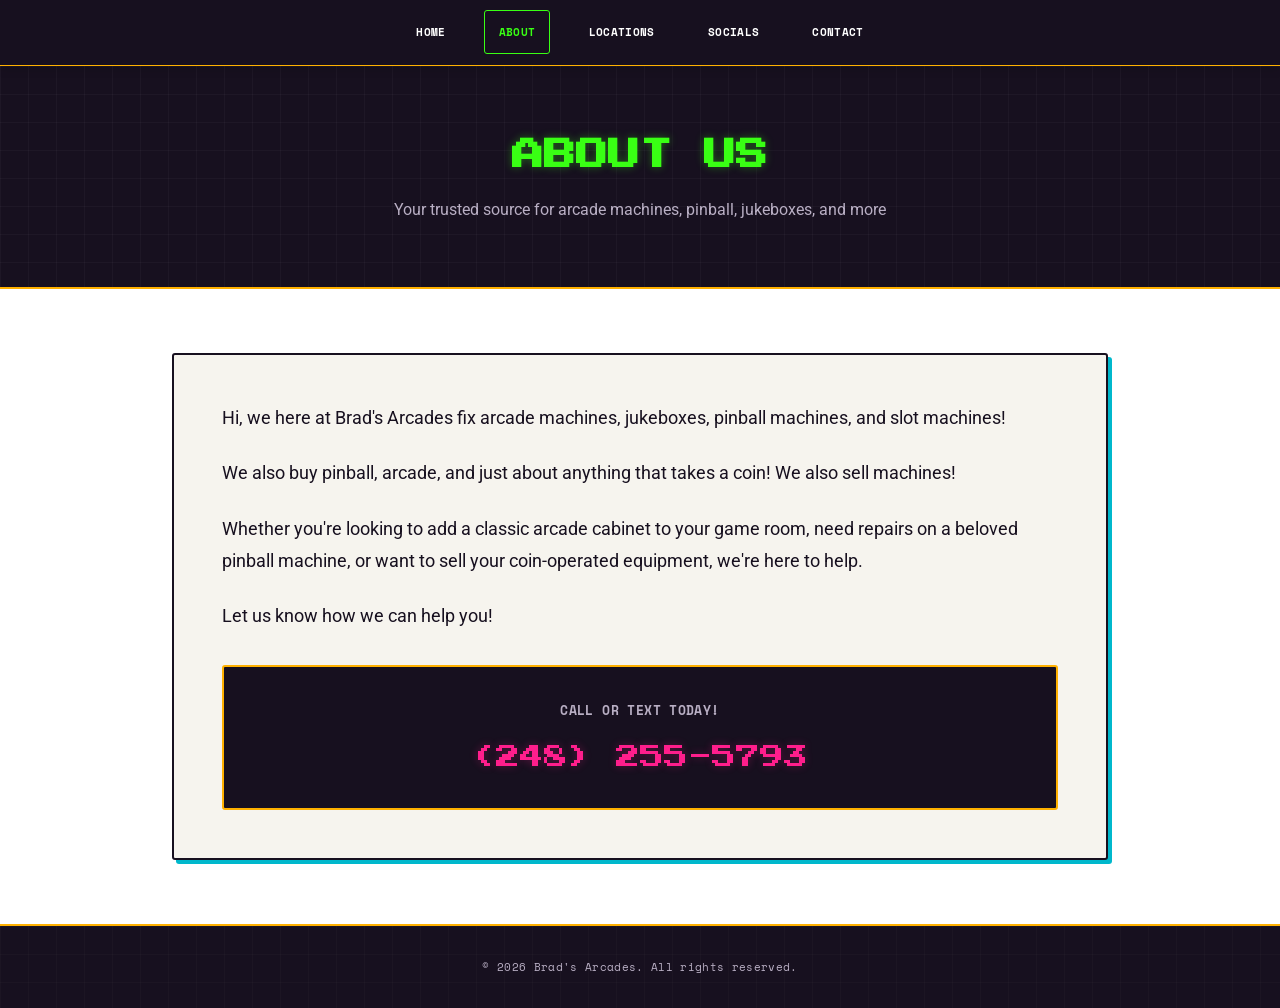
<file: about.html>
<!DOCTYPE html>
<html lang="en">
<head>
  <meta charset="UTF-8">
  <meta name="viewport" content="width=device-width, initial-scale=1.0">
  <meta name="description" content="About Brad's Arcades - Learn about our arcade machine repair, sales, and services in Michigan.">
  <title>About | Brad's Arcades</title>
  <meta property="og:type" content="website">
  <meta property="og:title" content="About | Brad's Arcades">
  <meta property="og:description" content="About Brad's Arcades - Learn about our arcade machine repair, sales, and services in Michigan.">
  <meta property="og:image" content="images/BradsArcadesLogo.png">
  <meta name="twitter:card" content="summary_large_image">
  <meta name="twitter:title" content="About | Brad's Arcades">
  <meta name="twitter:description" content="About Brad's Arcades - Learn about our arcade machine repair, sales, and services in Michigan.">
  <meta name="twitter:image" content="images/BradsArcadesLogo.png">
  <link rel="preconnect" href="https://fonts.googleapis.com">
  <link rel="preconnect" href="https://fonts.gstatic.com" crossorigin>
  <link rel="stylesheet" href="https://fonts.googleapis.com/css2?family=Press+Start+2P&family=Space+Mono:wght@400;700&family=Roboto:wght@400;700&display=swap">
  <link rel="stylesheet" href="css/styles.css">
  <link rel="icon" type="image/png" href="images/favicon.png">
  <link rel="apple-touch-icon" href="images/apple-touch-icon.png">
</head>
<body>
  <!-- Navigation -->
  <nav class="navbar">
    <div class="nav-container">
      <button type="button" class="nav-toggle" aria-label="Toggle navigation menu" aria-expanded="false" aria-controls="nav-links">
        <span></span>
        <span></span>
        <span></span>
      </button>
      <ul class="nav-links" id="nav-links">
        <li><a href="index.html">Home</a></li>
        <li><a href="about.html">About</a></li>
        <li><a href="locations.html">Locations</a></li>
        <li><a href="socials.html">Socials</a></li>
        <li><a href="contact.html">Contact</a></li>
      </ul>
    </div>
  </nav>

  <!-- Page Header -->
  <header class="page-header">
    <h1 class="neon-text">About Us</h1>
    <p>Your trusted source for arcade machines, pinball, jukeboxes, and more</p>
  </header>

  <!-- Content -->
  <section class="content-section">
    <div class="about-content">
      <p>
        Hi, we here at Brad's Arcades fix arcade machines, jukeboxes, pinball machines, and slot machines!
      </p>
      <p>
        We also buy pinball, arcade, and just about anything that takes a coin! We also sell machines!
      </p>
      <p>
        Whether you're looking to add a classic arcade cabinet to your game room, need repairs on a beloved pinball machine, or want to sell your coin-operated equipment, we're here to help.
      </p>
      <p>
        Let us know how we can help you!
      </p>

      <div class="phone-cta">
        <p>Call or Text Today!</p>
        <a href="tel:2482555793" class="phone-number">(248) 255-5793</a>
      </div>
    </div>
  </section>

  <!-- Footer -->
  <footer class="footer">
    <p>&copy; <span id="copyright-year">2026</span> Brad's Arcades. All rights reserved.</p>
  </footer>

  <script src="js/main.js"></script>
</body>
</html>
</file>
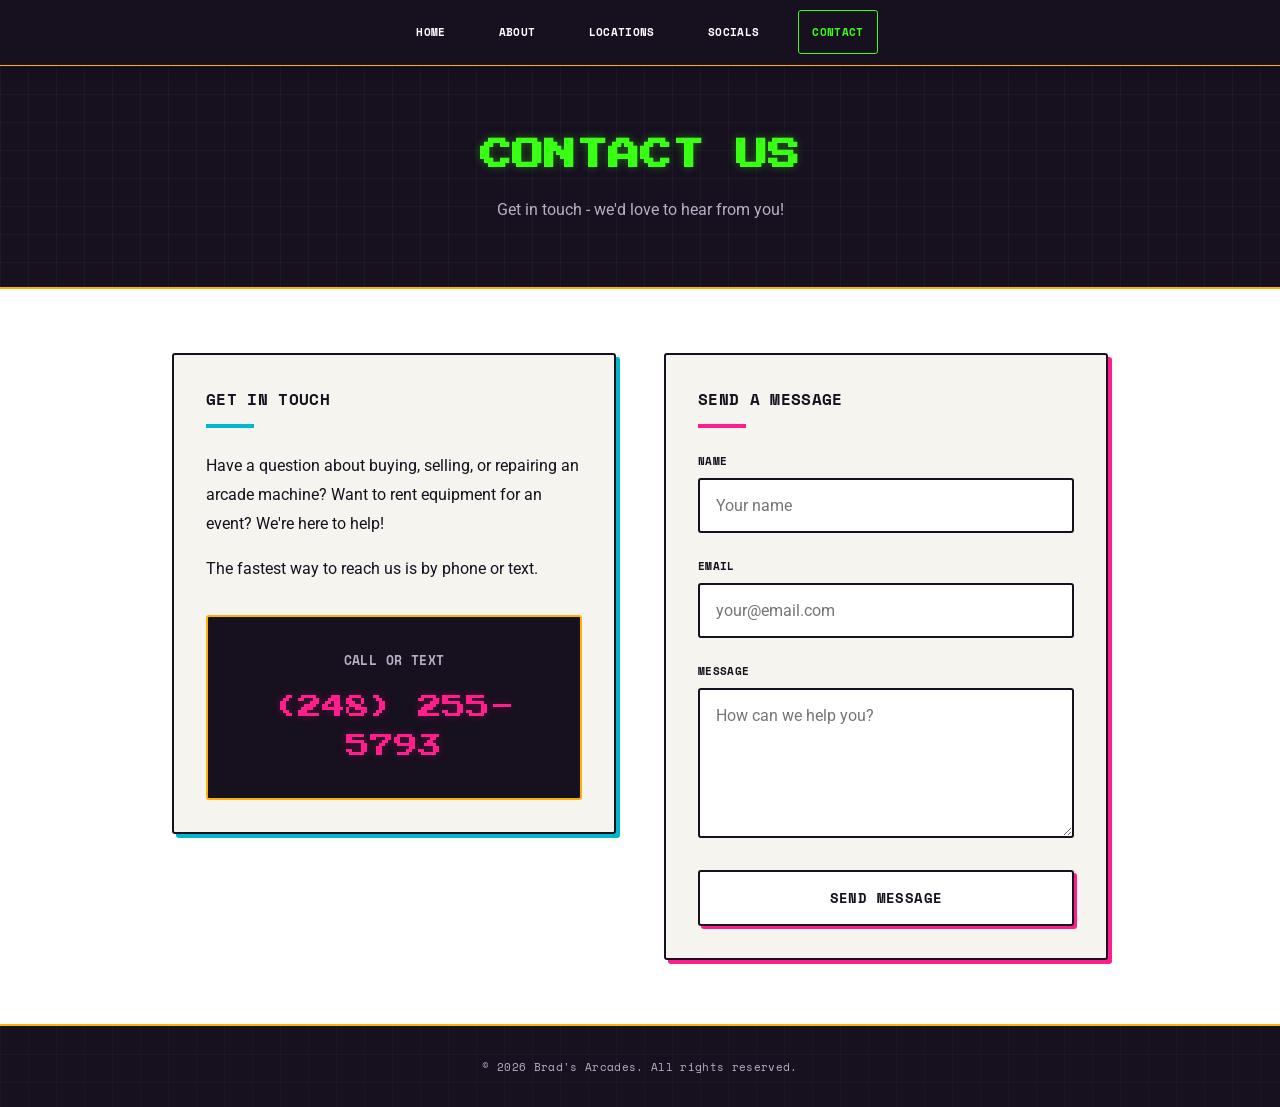
<file: contact.html>
<!DOCTYPE html>
<html lang="en">
<head>
  <meta charset="UTF-8">
  <meta name="viewport" content="width=device-width, initial-scale=1.0">
  <meta name="description" content="Contact Brad's Arcades for arcade machine repairs, sales, rentals, and more. Call or text (248) 255-5793.">
  <title>Contact | Brad's Arcades</title>
  <meta property="og:type" content="website">
  <meta property="og:title" content="Contact | Brad's Arcades">
  <meta property="og:description" content="Contact Brad's Arcades for arcade machine repairs, sales, rentals, and more. Call or text (248) 255-5793.">
  <meta property="og:image" content="images/BradsArcadesLogo.png">
  <meta name="twitter:card" content="summary_large_image">
  <meta name="twitter:title" content="Contact | Brad's Arcades">
  <meta name="twitter:description" content="Contact Brad's Arcades for arcade machine repairs, sales, rentals, and more. Call or text (248) 255-5793.">
  <meta name="twitter:image" content="images/BradsArcadesLogo.png">
  <link rel="preconnect" href="https://fonts.googleapis.com">
  <link rel="preconnect" href="https://fonts.gstatic.com" crossorigin>
  <link rel="stylesheet" href="https://fonts.googleapis.com/css2?family=Press+Start+2P&family=Space+Mono:wght@400;700&family=Roboto:wght@400;700&display=swap">
  <link rel="stylesheet" href="css/styles.css">
  <link rel="icon" type="image/png" href="images/favicon.png">
  <link rel="apple-touch-icon" href="images/apple-touch-icon.png">
</head>
<body>
  <!-- Navigation -->
  <nav class="navbar">
    <div class="nav-container">
      <button type="button" class="nav-toggle" aria-label="Toggle navigation menu" aria-expanded="false" aria-controls="nav-links">
        <span></span>
        <span></span>
        <span></span>
      </button>
      <ul class="nav-links" id="nav-links">
        <li><a href="index.html">Home</a></li>
        <li><a href="about.html">About</a></li>
        <li><a href="locations.html">Locations</a></li>
        <li><a href="socials.html">Socials</a></li>
        <li><a href="contact.html">Contact</a></li>
      </ul>
    </div>
  </nav>

  <!-- Page Header -->
  <header class="page-header">
    <h1 class="neon-text">Contact Us</h1>
    <p>Get in touch - we'd love to hear from you!</p>
  </header>

  <!-- Content -->
  <section class="content-section">
    <div class="contact-wrapper">
      <!-- Contact Info -->
      <div class="contact-info">
        <h2>Get In Touch</h2>
        <p>
          Have a question about buying, selling, or repairing an arcade machine? Want to rent equipment for an event? We're here to help!
        </p>
        <p>
          The fastest way to reach us is by phone or text.
        </p>
        <div class="phone-cta">
          <p>Call or Text</p>
          <a href="tel:2482555793" class="phone-number">(248) 255-5793</a>
        </div>
      </div>

      <!-- Contact Form -->
      <div class="contact-form">
        <h2>Send a Message</h2>
        <!-- Replace YOUR_FORM_ID with actual Formspree form ID -->
        <form action="https://formspree.io/f/YOUR_FORM_ID" method="POST">
          <div class="form-group">
            <label for="name">Name</label>
            <input type="text" id="name" name="name" required placeholder="Your name">
          </div>
          <div class="form-group">
            <label for="email">Email</label>
            <input type="email" id="email" name="email" required placeholder="your@email.com">
          </div>
          <div class="form-group">
            <label for="message">Message</label>
            <textarea id="message" name="message" required placeholder="How can we help you?"></textarea>
          </div>
          <button type="submit" class="submit-btn">Send Message</button>
        </form>
      </div>
    </div>
  </section>

  <!-- Footer -->
  <footer class="footer">
    <p>&copy; <span id="copyright-year">2026</span> Brad's Arcades. All rights reserved.</p>
  </footer>

  <script src="js/main.js"></script>
</body>
</html>
</file>
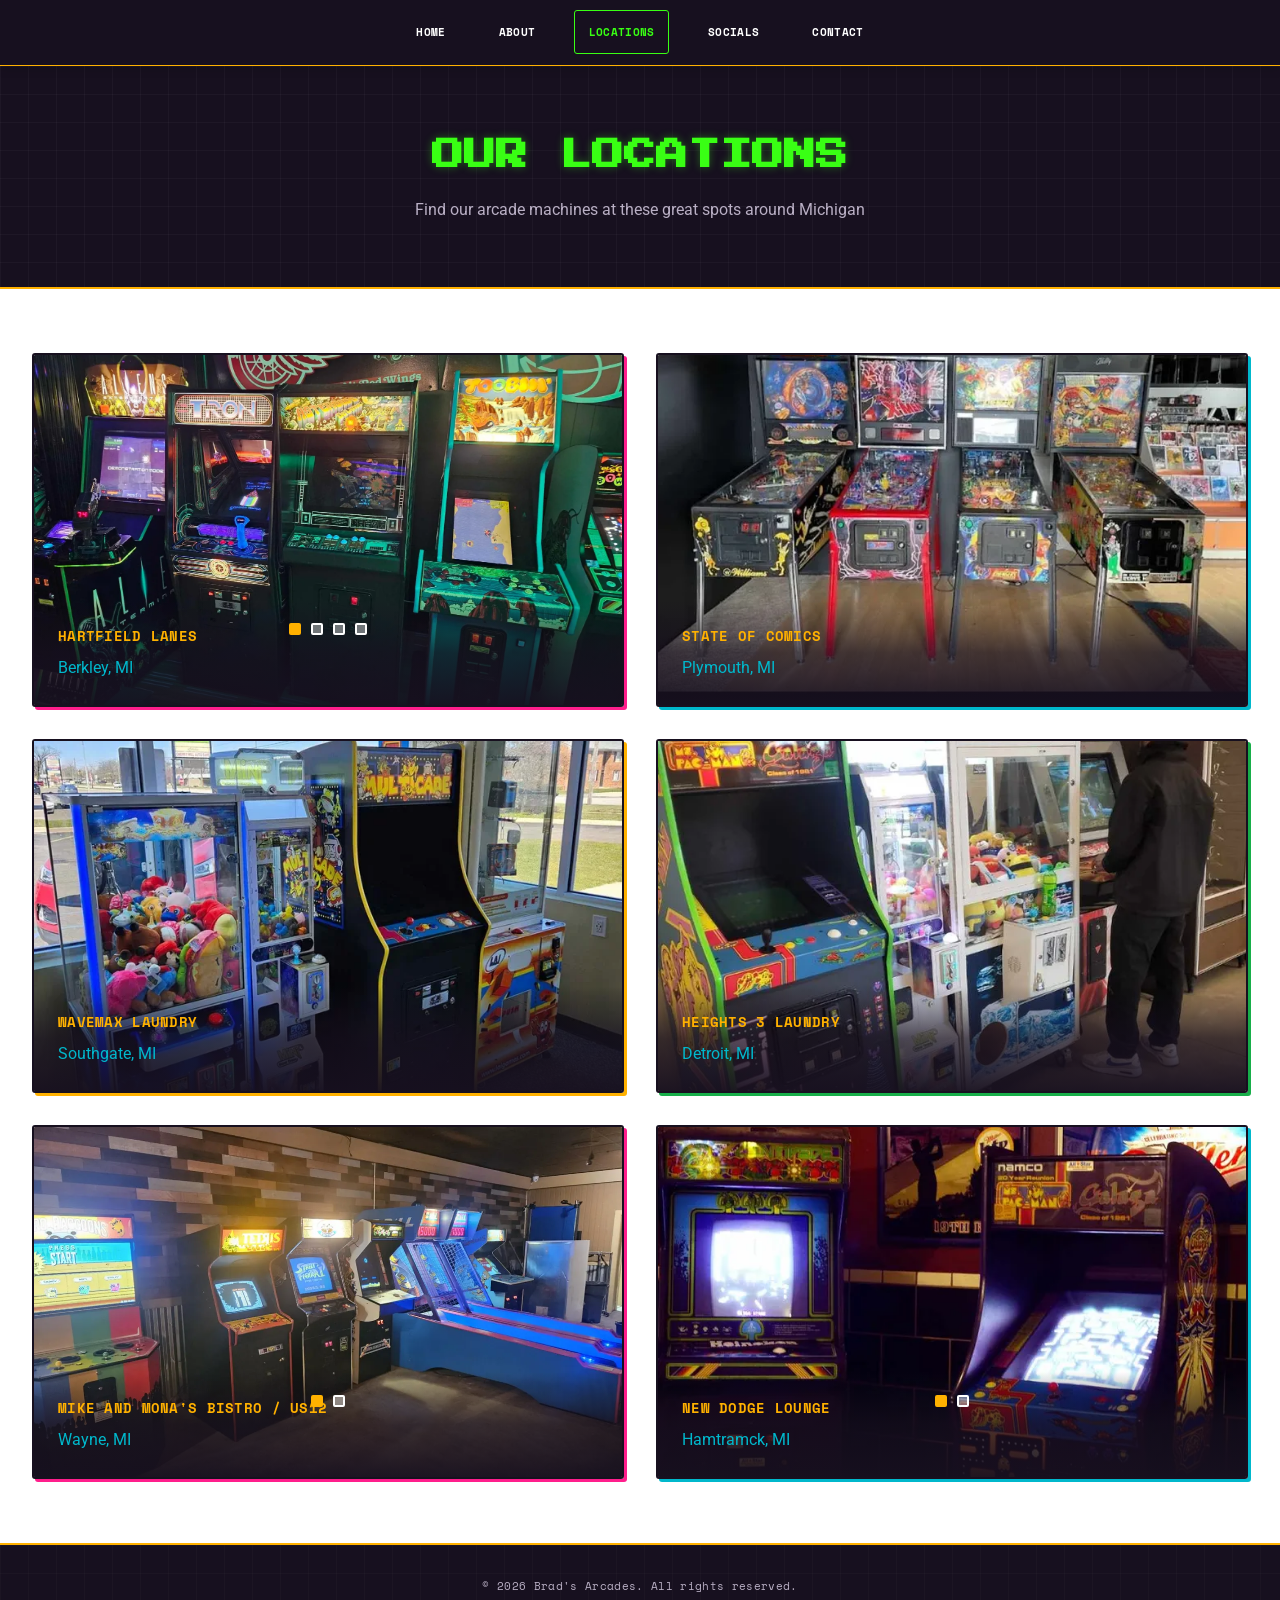
<file: locations.html>
<!DOCTYPE html>
<html lang="en">
<head>
  <meta charset="UTF-8">
  <meta name="viewport" content="width=device-width, initial-scale=1.0">
  <meta name="description" content="Find Brad's Arcades machines at locations throughout Michigan including Berkley, Plymouth, Southgate, Detroit, Wayne, and Hamtramck.">
  <title>Locations | Brad's Arcades</title>
  <meta property="og:type" content="website">
  <meta property="og:title" content="Locations | Brad's Arcades">
  <meta property="og:description" content="Find Brad's Arcades machines at locations throughout Michigan including Berkley, Plymouth, Southgate, Detroit, Wayne, and Hamtramck.">
  <meta property="og:image" content="images/BradsArcadesLogo.png">
  <meta name="twitter:card" content="summary_large_image">
  <meta name="twitter:title" content="Locations | Brad's Arcades">
  <meta name="twitter:description" content="Find Brad's Arcades machines at locations throughout Michigan including Berkley, Plymouth, Southgate, Detroit, Wayne, and Hamtramck.">
  <meta name="twitter:image" content="images/BradsArcadesLogo.png">
  <link rel="preconnect" href="https://fonts.googleapis.com">
  <link rel="preconnect" href="https://fonts.gstatic.com" crossorigin>
  <link rel="stylesheet" href="https://fonts.googleapis.com/css2?family=Press+Start+2P&family=Space+Mono:wght@400;700&family=Roboto:wght@400;700&display=swap">
  <link rel="stylesheet" href="css/styles.css">
  <link rel="icon" type="image/png" href="images/favicon.png">
  <link rel="apple-touch-icon" href="images/apple-touch-icon.png">
</head>
<body>
  <!-- Navigation -->
  <nav class="navbar">
    <div class="nav-container">
      <button type="button" class="nav-toggle" aria-label="Toggle navigation menu" aria-expanded="false" aria-controls="nav-links">
        <span></span>
        <span></span>
        <span></span>
      </button>
      <ul class="nav-links" id="nav-links">
        <li><a href="index.html">Home</a></li>
        <li><a href="about.html">About</a></li>
        <li><a href="locations.html">Locations</a></li>
        <li><a href="socials.html">Socials</a></li>
        <li><a href="contact.html">Contact</a></li>
      </ul>
    </div>
  </nav>

  <!-- Page Header -->
  <header class="page-header">
    <h1 class="neon-text">Our Locations</h1>
    <p>Find our arcade machines at these great spots around Michigan</p>
  </header>

  <!-- Content -->
  <section class="content-section locations-page">

    <!-- Hartfield Lanes -->
    <div class="location-card">
      <div class="location-slideshow" data-slideshow>
        <div class="slide active">
          <img src="images/hartfield-lanes-1.webp" alt="Hartfield Lanes" width="1600" height="1200">
        </div>
        <div class="slide">
          <img src="images/hartfield-lanes-2.webp" alt="Hartfield Lanes" width="1204" height="903" loading="lazy">
        </div>
        <div class="slide">
          <img src="images/hartfield-lanes-3.webp" alt="Hartfield Lanes" width="720" height="541" loading="lazy">
        </div>
        <div class="slide">
          <img src="images/hartfield-lanes-4.webp" alt="Hartfield Lanes" width="720" height="541" loading="lazy">
        </div>
        <div class="location-overlay">
          <h3>Hartfield Lanes</h3>
          <p>Berkley, MI</p>
        </div>
        <div class="slideshow-controls"></div>
      </div>
    </div>

    <!-- State of Comics -->
    <div class="location-card">
      <div class="location-slideshow" data-slideshow>
        <div class="slide active">
          <img src="images/state-of-comics-1.webp" alt="State of Comics" width="720" height="541" loading="lazy">
        </div>
        <div class="location-overlay">
          <h3>State of Comics</h3>
          <p>Plymouth, MI</p>
        </div>
        <div class="slideshow-controls"></div>
      </div>
    </div>

    <!-- WaveMax Laundry -->
    <div class="location-card">
      <div class="location-slideshow" data-slideshow>
        <div class="slide active">
          <img src="images/wavemax-laundry.webp" alt="WaveMax Laundry" width="720" height="541" loading="lazy">
        </div>
        <div class="location-overlay">
          <h3>WaveMax Laundry</h3>
          <p>Southgate, MI</p>
        </div>
        <div class="slideshow-controls"></div>
      </div>
    </div>

    <!-- Heights 3 Laundry -->
    <div class="location-card">
      <div class="location-slideshow" data-slideshow>
        <div class="slide active">
          <img src="images/heights-3-laundry.webp" alt="Heights 3 Laundry" width="720" height="541" loading="lazy">
        </div>
        <div class="location-overlay">
          <h3>Heights 3 Laundry</h3>
          <p>Detroit, MI</p>
        </div>
        <div class="slideshow-controls"></div>
      </div>
    </div>

    <!-- Mike and Mona's Bistro -->
    <div class="location-card">
      <div class="location-slideshow" data-slideshow>
        <div class="slide active">
          <img src="images/mike-and-monas-1.webp" alt="Mike and Mona's Bistro" width="1160" height="870" loading="lazy">
        </div>
        <div class="slide">
          <img src="images/mike-and-monas-2.webp" alt="Mike and Mona's Bistro" width="720" height="541" loading="lazy">
        </div>
        <div class="location-overlay">
          <h3>Mike and Mona's Bistro / US12</h3>
          <p>Wayne, MI</p>
        </div>
        <div class="slideshow-controls"></div>
      </div>
    </div>

    <!-- New Dodge Lounge -->
    <div class="location-card">
      <div class="location-slideshow" data-slideshow>
        <div class="slide active">
          <img src="images/new-dodge-1.webp" alt="New Dodge Lounge" width="720" height="541" loading="lazy">
        </div>
        <div class="slide">
          <img src="images/new-dodge-2.webp" alt="New Dodge Lounge" width="720" height="541" loading="lazy">
        </div>
        <div class="location-overlay">
          <h3>New Dodge Lounge</h3>
          <p>Hamtramck, MI</p>
        </div>
        <div class="slideshow-controls"></div>
      </div>
    </div>

  </section>

  <!-- Footer -->
  <footer class="footer">
    <p>&copy; <span id="copyright-year">2026</span> Brad's Arcades. All rights reserved.</p>
  </footer>

  <script src="js/main.js"></script>
</body>
</html>
</file>
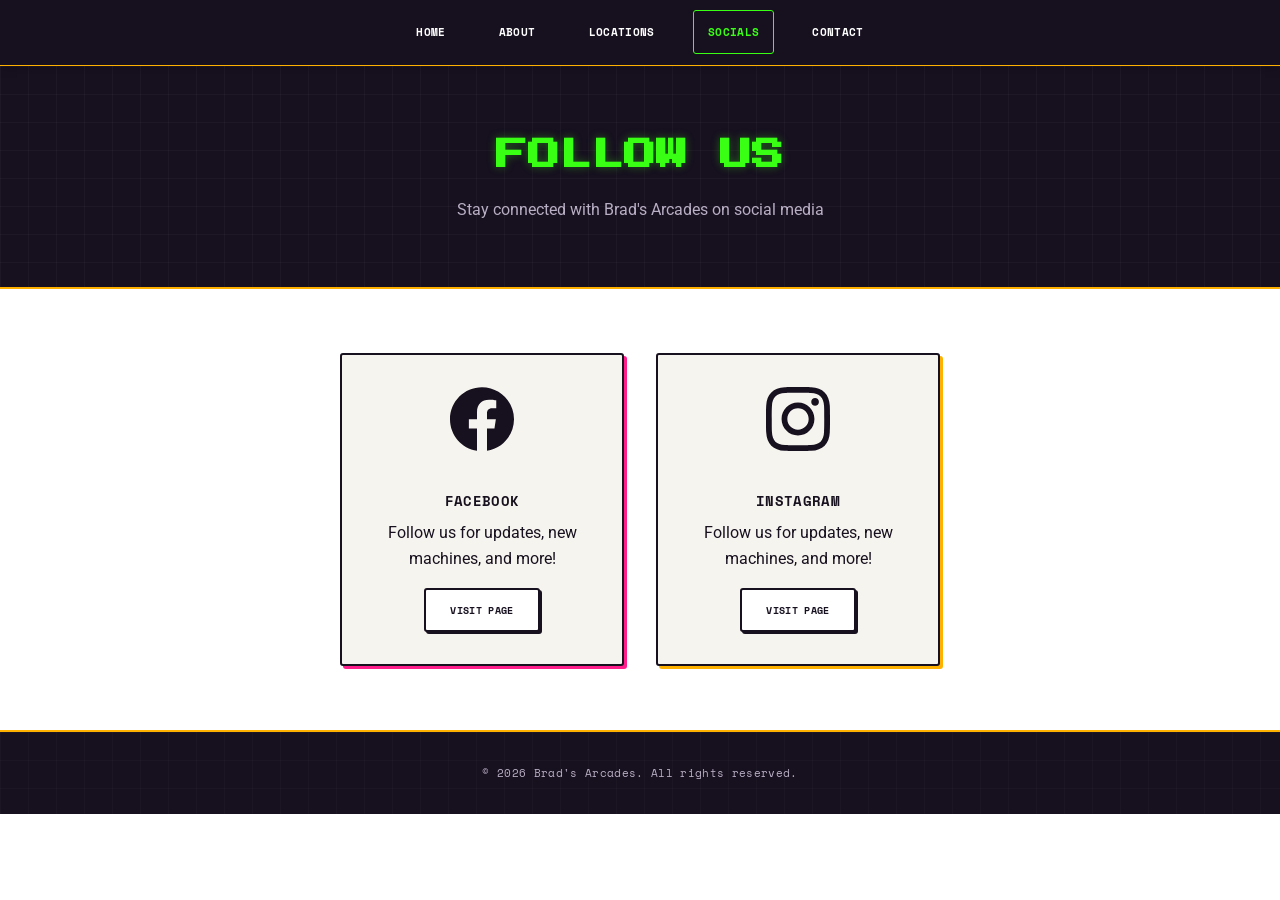
<file: socials.html>
<!DOCTYPE html>
<html lang="en">
<head>
  <meta charset="UTF-8">
  <meta name="viewport" content="width=device-width, initial-scale=1.0">
  <meta name="description" content="Follow Brad's Arcades on social media for the latest updates on arcade machines, pinball, and more.">
  <title>Socials | Brad's Arcades</title>
  <meta property="og:type" content="website">
  <meta property="og:title" content="Socials | Brad's Arcades">
  <meta property="og:description" content="Follow Brad's Arcades on social media for the latest updates on arcade machines, pinball, and more.">
  <meta property="og:image" content="images/BradsArcadesLogo.png">
  <meta name="twitter:card" content="summary_large_image">
  <meta name="twitter:title" content="Socials | Brad's Arcades">
  <meta name="twitter:description" content="Follow Brad's Arcades on social media for the latest updates on arcade machines, pinball, and more.">
  <meta name="twitter:image" content="images/BradsArcadesLogo.png">
  <link rel="preconnect" href="https://fonts.googleapis.com">
  <link rel="preconnect" href="https://fonts.gstatic.com" crossorigin>
  <link rel="stylesheet" href="https://fonts.googleapis.com/css2?family=Press+Start+2P&family=Space+Mono:wght@400;700&family=Roboto:wght@400;700&display=swap">
  <link rel="stylesheet" href="css/styles.css">
  <link rel="icon" type="image/png" href="images/favicon.png">
  <link rel="apple-touch-icon" href="images/apple-touch-icon.png">
</head>
<body>
  <!-- Navigation -->
  <nav class="navbar">
    <div class="nav-container">
      <button type="button" class="nav-toggle" aria-label="Toggle navigation menu" aria-expanded="false" aria-controls="nav-links">
        <span></span>
        <span></span>
        <span></span>
      </button>
      <ul class="nav-links" id="nav-links">
        <li><a href="index.html">Home</a></li>
        <li><a href="about.html">About</a></li>
        <li><a href="locations.html">Locations</a></li>
        <li><a href="socials.html">Socials</a></li>
        <li><a href="contact.html">Contact</a></li>
      </ul>
    </div>
  </nav>

  <!-- Page Header -->
  <header class="page-header">
    <h1 class="neon-text">Follow Us</h1>
    <p>Stay connected with Brad's Arcades on social media</p>
  </header>

  <!-- Content -->
  <section class="content-section">
    <div class="socials-grid">
      <!-- Facebook -->
      <div class="social-card">
        <div class="social-icon">
          <svg xmlns="http://www.w3.org/2000/svg" width="64" height="64" viewBox="0 0 24 24" fill="currentColor" style="color: var(--ink);">
            <path d="M24 12.073c0-6.627-5.373-12-12-12s-12 5.373-12 12c0 5.99 4.388 10.954 10.125 11.854v-8.385H7.078v-3.47h3.047V9.43c0-3.007 1.792-4.669 4.533-4.669 1.312 0 2.686.235 2.686.235v2.953H15.83c-1.491 0-1.956.925-1.956 1.874v2.25h3.328l-.532 3.47h-2.796v8.385C19.612 23.027 24 18.062 24 12.073z"/>
          </svg>
        </div>
        <h3>Facebook</h3>
        <p>Follow us for updates, new machines, and more!</p>
        <a href="https://www.facebook.com/profile.php?id=100054612422218" target="_blank" rel="noopener noreferrer" class="social-link">
          Visit Page
        </a>
      </div>

      <!-- Instagram -->
      <div class="social-card">
        <div class="social-icon">
          <svg xmlns="http://www.w3.org/2000/svg" width="64" height="64" viewBox="0 0 24 24" fill="currentColor" style="color: var(--ink);">
            <path d="M12 2.163c3.204 0 3.584.012 4.85.07 3.252.148 4.771 1.691 4.919 4.919.058 1.265.069 1.645.069 4.849 0 3.205-.012 3.584-.069 4.849-.149 3.225-1.664 4.771-4.919 4.919-1.266.058-1.644.07-4.85.07-3.204 0-3.584-.012-4.849-.07-3.26-.149-4.771-1.699-4.919-4.92-.058-1.265-.07-1.644-.07-4.849 0-3.204.013-3.583.07-4.849.149-3.227 1.664-4.771 4.919-4.919 1.266-.057 1.645-.069 4.849-.069zm0-2.163c-3.259 0-3.667.014-4.947.072-4.358.2-6.78 2.618-6.98 6.98-.059 1.281-.073 1.689-.073 4.948 0 3.259.014 3.668.072 4.948.2 4.358 2.618 6.78 6.98 6.98 1.281.058 1.689.072 4.948.072 3.259 0 3.668-.014 4.948-.072 4.354-.2 6.782-2.618 6.98-6.98.059-1.28.073-1.689.073-4.948 0-3.259-.014-3.667-.072-4.947-.196-4.354-2.617-6.78-6.979-6.98-1.281-.059-1.69-.073-4.949-.073zm0 5.838c-3.403 0-6.162 2.759-6.162 6.162s2.759 6.163 6.162 6.163 6.162-2.759 6.162-6.163c0-3.403-2.759-6.162-6.162-6.162zm0 10.162c-2.209 0-4-1.79-4-4 0-2.209 1.791-4 4-4s4 1.791 4 4c0 2.21-1.791 4-4 4zm6.406-11.845c-.796 0-1.441.645-1.441 1.44s.645 1.44 1.441 1.44c.795 0 1.439-.645 1.439-1.44s-.644-1.44-1.439-1.44z"/>
          </svg>
        </div>
        <h3>Instagram</h3>
        <p>Follow us for updates, new machines, and more!</p>
        <a href="https://www.instagram.com/bradsarcades/" target="_blank" rel="noopener noreferrer" class="social-link">
          Visit Page
        </a>
      </div>
    </div>
  </section>

  <!-- Footer -->
  <footer class="footer">
    <p>&copy; <span id="copyright-year">2026</span> Brad's Arcades. All rights reserved.</p>
  </footer>

  <script src="js/main.js"></script>
</body>
</html>
</file>
<file: css/styles.css>
/* CSS Variables */
:root {
  --paper: #ffffff;
  --paper-dim: #f6f4ee;
  --ink: #17101f;
  --mist: #b9afc4;
  --pink: #ff1e8c;
  --cyan: #00b8cc;
  --green: #17ae49;
  --amber: #ffb100;
  --neon-green: #39ff14;
}

/* Reset */
*, *::before, *::after {
  box-sizing: border-box;
  margin: 0;
  padding: 0;
}

/* Base Styles */
html {
  scroll-behavior: smooth;
  -webkit-text-size-adjust: 100%;
}

body {
  font-family: 'Roboto', sans-serif;
  background-color: var(--paper);
  color: var(--ink);
  line-height: 1.6;
  min-height: 100vh;
  overflow-x: hidden;
}

::selection {
  background: var(--pink);
  color: var(--paper);
}

/* Prevent horizontal scroll */
.hero,
.services,
.content-section,
.page-header,
.footer {
  overflow-x: hidden;
}

/* Remove tap highlight on mobile */
a, button {
  -webkit-tap-highlight-color: transparent;
}

/* Improve tap targets for interactive elements */
.nav-links a,
.social-link,
.submit-btn {
  min-height: 44px;
  display: inline-flex;
  align-items: center;
  justify-content: center;
}

h1, h2, h3, h4 {
  font-family: 'Space Mono', monospace;
  font-weight: 700;
  text-transform: uppercase;
  letter-spacing: 0.02em;
}

/* The marquee moment - the only place the pixel font appears */
.page-header h1 {
  font-family: 'Press Start 2P', cursive;
  letter-spacing: 0;
}

a {
  color: var(--ink);
  text-decoration: underline;
  text-decoration-color: var(--pink);
  text-underline-offset: 3px;
  transition: color 0.2s ease;
}

a:hover {
  color: var(--pink);
}

:focus-visible {
  outline: 3px solid var(--pink);
  outline-offset: 2px;
}

/* Marquee Glow - reserved for the page-header title. Used sparingly so
   it stays a moment, not wallpaper. */
.neon-text {
  color: var(--neon-green);
  text-shadow: 0 0 8px rgba(57, 255, 20, 0.35);
}

/* Navigation */
.navbar {
  background-color: var(--ink);
  padding: 0.65rem 2rem;
  position: sticky;
  top: 0;
  z-index: 1000;
  border-bottom: 1px solid var(--amber);
  box-shadow: 0 2px 10px rgba(0, 0, 0, 0.2);
}

.nav-container {
  max-width: 1200px;
  margin: 0 auto;
  display: flex;
  justify-content: center;
  align-items: center;
}

.nav-links {
  display: flex;
  list-style: none;
  gap: 1.5rem;
}

.nav-links a {
  font-family: 'Space Mono', monospace;
  font-weight: 700;
  font-size: 0.7rem;
  letter-spacing: 0.03em;
  text-transform: uppercase;
  color: var(--paper);
  text-decoration: none;
  padding: 0.4rem 0.85rem;
  border: 1px solid transparent;
  border-radius: 3px;
  transition: color 0.2s ease, border-color 0.2s ease;
}

.nav-links a:hover,
.nav-links a.active {
  color: var(--neon-green);
  border-color: var(--neon-green);
}

/* Mobile Menu */
.nav-toggle {
  display: none;
  flex-direction: column;
  gap: 6px;
  cursor: pointer;
  padding: 5px;
  background: none;
  border: none;
  appearance: none;
}

.nav-toggle span {
  width: 28px;
  height: 3px;
  background: var(--amber);
  transition: all 0.3s ease;
  transform-origin: center;
}

/* Hamburger to X animation */
.nav-toggle.active span:nth-child(1) {
  transform: translateY(9px) rotate(45deg);
}

.nav-toggle.active span:nth-child(2) {
  opacity: 0;
}

.nav-toggle.active span:nth-child(3) {
  transform: translateY(-9px) rotate(-45deg);
}

/* Hero Slideshow */
.hero {
  position: relative;
  height: 500px;
  overflow: hidden;
}

.slideshow {
  position: relative;
  width: 100%;
  height: 100%;
}

.slide {
  position: absolute;
  top: 0;
  left: 0;
  width: 100%;
  height: 100%;
  opacity: 0;
  transition: opacity 1s ease-in-out;
}

.slide.active {
  opacity: 1;
}

.slide img {
  width: 100%;
  height: 100%;
  object-fit: cover;
}

.slide-overlay {
  position: absolute;
  top: 0;
  left: 0;
  width: 100%;
  height: 100%;
  background-image:
    linear-gradient(rgba(255, 255, 255, 0.025) 1px, transparent 1px),
    linear-gradient(90deg, rgba(255, 255, 255, 0.025) 1px, transparent 1px),
    linear-gradient(to bottom, rgba(23, 16, 31, 0.35), rgba(23, 16, 31, 0.75));
  background-size: 28px 28px, 28px 28px, 100% 100%;
  display: flex;
  align-items: center;
  justify-content: center;
}

.hero-content {
  text-align: center;
  padding: 2rem;
}

.hero-logo {
  width: min(400px, 80vw);
  height: auto;
  margin-bottom: 1rem;
  filter: drop-shadow(0 0 10px rgba(0, 0, 0, 0.5));
}

.hero-content p {
  font-size: 1.2rem;
  max-width: 600px;
  margin: 0 auto;
  color: var(--paper);
}

/* Slideshow Controls */
.slideshow-controls {
  position: absolute;
  bottom: 20px;
  left: 50%;
  transform: translateX(-50%);
  display: flex;
  gap: 10px;
  z-index: 10;
}

.slideshow-dot {
  width: 12px;
  height: 12px;
  border-radius: 2px;
  background: rgba(255, 255, 255, 0.4);
  cursor: pointer;
  transition: all 0.2s ease;
  border: 2px solid var(--paper);
  position: relative;
}

/* Larger touch target without changing visual size */
.slideshow-dot::before {
  content: '';
  position: absolute;
  top: -10px;
  left: -10px;
  right: -10px;
  bottom: -10px;
}

.slideshow-dot.active,
.slideshow-dot:hover {
  background: var(--amber);
  border-color: var(--amber);
}

/* Services Section */
.services {
  padding: 4rem 2rem;
  max-width: 1200px;
  margin: 0 auto;
}

.services h2 {
  text-align: center;
  font-size: 1.5rem;
  color: var(--ink);
}

.services h2::after {
  content: '';
  display: block;
  width: 56px;
  height: 4px;
  background: var(--pink);
  margin: 1rem auto 2rem;
}

.services-grid {
  display: grid;
  grid-template-columns: repeat(auto-fit, minmax(300px, 1fr));
  gap: 2rem;
}

.service-card {
  position: relative;
  height: 350px;
  border-radius: 3px;
  overflow: hidden;
  border: 2px solid var(--ink);
  transition: transform 0.15s ease, box-shadow 0.15s ease;
}

.services-grid .service-card:nth-child(1) { box-shadow: 3px 3px 0 var(--pink); }
.services-grid .service-card:nth-child(2) { box-shadow: 3px 3px 0 var(--cyan); }
.services-grid .service-card:nth-child(3) { box-shadow: 3px 3px 0 var(--amber); }

.service-card:focus-within,
.service-card:active {
  transform: translate(3px, 3px);
  box-shadow: none;
}

.service-card img {
  width: 100%;
  height: 100%;
  object-fit: cover;
  transition: transform 0.3s ease;
}

.service-overlay {
  position: absolute;
  bottom: 0;
  left: 0;
  right: 0;
  padding: 2rem;
  background: linear-gradient(
    to top,
    rgba(23, 16, 31, 0.95),
    rgba(23, 16, 31, 0.7),
    transparent
  );
}

.service-overlay h3 {
  font-size: 1rem;
  margin-bottom: 0.5rem;
  color: var(--amber);
}

.service-overlay p {
  font-size: 0.9rem;
  line-height: 1.5;
  color: var(--paper);
}

/* Page Header */
.page-header {
  background-color: var(--ink);
  background-image:
    linear-gradient(rgba(255, 255, 255, 0.03) 1px, transparent 1px),
    linear-gradient(90deg, rgba(255, 255, 255, 0.03) 1px, transparent 1px);
  background-size: 28px 28px;
  padding: 4rem 2rem;
  text-align: center;
  border-bottom: 2px solid var(--amber);
}

.page-header h1 {
  font-size: 2rem;
  margin-bottom: 1rem;
}

.page-header p {
  max-width: 600px;
  margin: 0 auto;
  color: var(--mist);
}

/* Content Section */
.content-section {
  padding: 4rem 2rem;
  max-width: 1000px;
  margin: 0 auto;
}

/* About Page */
.about-content {
  background: var(--paper-dim);
  padding: 3rem;
  border-radius: 3px;
  border: 2px solid var(--ink);
  box-shadow: 4px 4px 0 var(--cyan);
}

.about-content p {
  font-size: 1.1rem;
  line-height: 1.8;
  margin-bottom: 1.5rem;
}

.phone-cta {
  text-align: center;
  margin-top: 2rem;
  padding: 2rem;
  background: var(--ink);
  border-radius: 3px;
  border: 2px solid var(--amber);
}

.phone-cta p {
  font-family: 'Space Mono', monospace;
  font-weight: 700;
  font-size: 0.8rem;
  letter-spacing: 0.03em;
  text-transform: uppercase;
  margin-bottom: 1rem;
  color: var(--mist);
}

.phone-number {
  font-family: 'Press Start 2P', cursive;
  font-size: 1.5rem;
  color: var(--pink);
  text-decoration: none;
  text-shadow: 0 0 8px rgba(255, 30, 140, 0.3);
}

/* Locations Page */
.locations-page {
  display: grid;
  grid-template-columns: repeat(auto-fit, minmax(400px, 1fr));
  gap: 2rem;
  max-width: 1400px;
}

.location-card {
  border-radius: 3px;
  overflow: hidden;
  border: 2px solid var(--ink);
  transition: transform 0.15s ease, box-shadow 0.15s ease;
}

.locations-page .location-card:nth-child(4n + 1) { box-shadow: 3px 3px 0 var(--pink); }
.locations-page .location-card:nth-child(4n + 2) { box-shadow: 3px 3px 0 var(--cyan); }
.locations-page .location-card:nth-child(4n + 3) { box-shadow: 3px 3px 0 var(--amber); }
.locations-page .location-card:nth-child(4n) { box-shadow: 3px 3px 0 var(--green); }

.location-card:focus-within,
.location-card:active {
  transform: translate(3px, 3px);
  box-shadow: none;
}

.location-slideshow {
  position: relative;
  width: 100%;
  height: 350px;
}

.location-slideshow .slide {
  position: absolute;
  top: 0;
  left: 0;
  width: 100%;
  height: 100%;
  opacity: 0;
  transition: opacity 0.8s ease-in-out;
}

.location-slideshow .slide.active {
  opacity: 1;
}

.location-slideshow .slide img {
  width: 100%;
  height: 100%;
  object-fit: cover;
}

.location-overlay {
  position: absolute;
  bottom: 0;
  left: 0;
  right: 0;
  padding: 1.5rem;
  background: linear-gradient(
    to top,
    rgba(23, 16, 31, 0.95),
    rgba(23, 16, 31, 0.7),
    transparent
  );
  z-index: 5;
}

.location-overlay h3 {
  font-size: 0.9rem;
  color: var(--amber);
  margin-bottom: 0.5rem;
}

.location-overlay p {
  font-size: 1rem;
  color: var(--cyan);
}

.location-slideshow .slideshow-controls {
  position: absolute;
  bottom: 70px;
  left: 50%;
  transform: translateX(-50%);
  z-index: 10;
}

/* Socials Page */
.socials-grid {
  display: grid;
  grid-template-columns: repeat(auto-fit, minmax(250px, 1fr));
  gap: 2rem;
  max-width: 600px;
  margin: 0 auto;
}

.social-card {
  background: var(--paper-dim);
  padding: 2rem;
  border-radius: 3px;
  border: 2px solid var(--ink);
  text-align: center;
  transition: transform 0.15s ease, box-shadow 0.15s ease;
}

.socials-grid .social-card:nth-child(1) { box-shadow: 3px 3px 0 var(--pink); }
.socials-grid .social-card:nth-child(2) { box-shadow: 3px 3px 0 var(--amber); }

.social-card:focus-within,
.social-card:active {
  transform: translate(3px, 3px);
  box-shadow: none;
}

.social-icon {
  font-size: 3rem;
  margin-bottom: 1rem;
}

.social-card h3 {
  font-size: 0.9rem;
  margin-bottom: 0.5rem;
  color: var(--ink);
}

.social-link {
  display: inline-block;
  margin-top: 1rem;
  padding: 0.75rem 1.5rem;
  background: var(--paper);
  color: var(--ink);
  text-decoration: none;
  font-family: 'Space Mono', monospace;
  font-weight: 700;
  font-size: 0.65rem;
  letter-spacing: 0.03em;
  text-transform: uppercase;
  border: 2px solid var(--ink);
  border-radius: 3px;
  box-shadow: 2px 2px 0 var(--ink);
  transition: transform 0.15s ease, box-shadow 0.15s ease, background 0.15s ease, color 0.15s ease;
}

/* Contact Page */
.contact-wrapper {
  display: grid;
  grid-template-columns: 1fr 1fr;
  gap: 3rem;
  align-items: start;
}

.contact-info {
  background: var(--paper-dim);
  padding: 2rem;
  border-radius: 3px;
  border: 2px solid var(--ink);
  box-shadow: 4px 4px 0 var(--cyan);
}

.contact-info h2 {
  font-size: 1rem;
  color: var(--ink);
}

.contact-info h2::after {
  content: '';
  display: block;
  width: 48px;
  height: 4px;
  background: var(--cyan);
  margin: 0.75rem 0 1.5rem;
}

.contact-info p {
  margin-bottom: 1rem;
  line-height: 1.8;
}

.contact-form {
  background: var(--paper-dim);
  padding: 2rem;
  border-radius: 3px;
  border: 2px solid var(--ink);
  box-shadow: 4px 4px 0 var(--pink);
}

.contact-form h2 {
  font-size: 1rem;
  color: var(--ink);
}

.contact-form h2::after {
  content: '';
  display: block;
  width: 48px;
  height: 4px;
  background: var(--pink);
  margin: 0.75rem 0 1.5rem;
}

.form-group {
  margin-bottom: 1.5rem;
}

.form-group label {
  display: block;
  font-family: 'Space Mono', monospace;
  font-weight: 700;
  font-size: 0.7rem;
  letter-spacing: 0.03em;
  text-transform: uppercase;
  margin-bottom: 0.5rem;
  color: var(--ink);
}

.form-group input,
.form-group textarea {
  width: 100%;
  padding: 1rem;
  background: var(--paper);
  border: 2px solid var(--ink);
  border-radius: 3px;
  color: var(--ink);
  font-family: 'Roboto', sans-serif;
  font-size: 1rem;
  transition: all 0.2s ease;
}

.form-group input:focus,
.form-group textarea:focus {
  outline: none;
  border-color: var(--pink);
  box-shadow: 0 0 0 3px rgba(255, 30, 140, 0.15);
}

.form-group textarea {
  min-height: 150px;
  resize: vertical;
}

.submit-btn {
  width: 100%;
  padding: 1rem 2rem;
  background: var(--paper);
  color: var(--ink);
  font-family: 'Space Mono', monospace;
  font-weight: 700;
  font-size: 0.85rem;
  letter-spacing: 0.03em;
  text-transform: uppercase;
  border: 2px solid var(--ink);
  border-radius: 3px;
  box-shadow: 3px 3px 0 var(--pink);
  cursor: pointer;
  transition: transform 0.15s ease, box-shadow 0.15s ease, background 0.15s ease, color 0.15s ease;
}

/* Footer */
.footer {
  background-color: var(--ink);
  background-image:
    linear-gradient(rgba(255, 255, 255, 0.02) 1px, transparent 1px),
    linear-gradient(90deg, rgba(255, 255, 255, 0.02) 1px, transparent 1px);
  background-size: 28px 28px;
  padding: 2rem;
  text-align: center;
  border-top: 2px solid var(--amber);
  margin-top: auto;
}

.footer p {
  font-family: 'Space Mono', monospace;
  font-size: 0.7rem;
  letter-spacing: 0.03em;
  color: var(--mist);
}

/* Hover interactions - scoped to real pointer+hover devices so touch
   screens never get a "stuck" hover state after a tap (they get :active
   below instead, which does the same press-into-shadow motion). */
@media (hover: hover) and (pointer: fine) {
  .service-card:hover {
    transform: translate(3px, 3px);
    box-shadow: none;
  }

  .service-card:hover img {
    transform: scale(1.05);
  }

  .location-card:hover {
    transform: translate(3px, 3px);
    box-shadow: none;
  }

  .social-card:hover {
    transform: translate(3px, 3px);
    box-shadow: none;
  }

  .submit-btn:hover,
  .social-link:hover {
    background: var(--ink);
    color: var(--paper);
    transform: translate(2px, 2px);
    box-shadow: none;
  }
}

/* Responsive Design */

/* Tablet and below */
@media (max-width: 768px) {
  /* Navigation */
  .navbar {
    padding: 0.6rem 1rem;
    position: relative;
    overflow: visible;
  }

  .nav-container {
    justify-content: flex-end;
  }

  .nav-toggle {
    display: flex;
    padding: 10px;
    margin: -10px;
    cursor: pointer;
    z-index: 1001;
  }

  .nav-toggle span {
    width: 28px;
    height: 3px;
  }

  .navbar .nav-links {
    position: absolute;
    top: 100%;
    left: 0;
    right: 0;
    flex-direction: column;
    background: var(--ink);
    padding: 0;
    gap: 0;
    display: none;
    border-bottom: 1px solid var(--amber);
    max-height: calc(100vh - 100px);
    overflow-y: auto;
    z-index: 1000;
    width: 100%;
  }

  .navbar .nav-links.active {
    display: flex !important;
    visibility: visible !important;
    opacity: 1 !important;
  }

  .nav-links li {
    width: 100%;
    border-bottom: 1px solid rgba(255, 255, 255, 0.12);
  }

  .nav-links li:last-child {
    border-bottom: none;
  }

  .nav-links a {
    display: block;
    padding: 1.25rem 1.5rem;
    text-align: center;
    font-size: 0.8rem;
  }

  /* Hero */
  .hero {
    height: 350px;
  }

  .hero-content {
    padding: 1.5rem;
  }

  .hero-logo {
    width: min(280px, 70vw);
  }

  .hero-content p {
    font-size: 1rem;
  }

  /* Page Header */
  .page-header {
    padding: 2.5rem 1.5rem;
  }

  .page-header h1 {
    font-size: 1.1rem;
    line-height: 1.5;
  }

  .page-header p {
    font-size: 0.95rem;
  }

  /* Content Sections */
  .content-section {
    padding: 2rem 1rem;
  }

  .services {
    padding: 2.5rem 1rem;
  }

  .services h2 {
    font-size: 1.1rem;
  }

  .services-grid {
    grid-template-columns: 1fr;
    gap: 1.5rem;
  }

  .service-card {
    height: 280px;
  }

  .service-overlay {
    padding: 1.5rem;
  }

  .service-overlay h3 {
    font-size: 0.85rem;
  }

  .service-overlay p {
    font-size: 0.85rem;
  }

  /* About Page */
  .about-content {
    padding: 1.5rem;
  }

  .about-content p {
    font-size: 1rem;
  }

  .phone-cta {
    padding: 1.5rem;
  }

  .phone-cta p {
    font-size: 0.7rem;
  }

  .phone-number {
    font-size: 1.1rem;
  }

  /* Locations Page */
  .locations-page {
    grid-template-columns: 1fr;
    gap: 1.5rem;
  }

  .location-slideshow {
    height: 280px;
  }

  .location-overlay {
    padding: 1rem;
  }

  .location-overlay h3 {
    font-size: 0.7rem;
  }

  .location-overlay p {
    font-size: 0.9rem;
  }

  .location-slideshow .slideshow-controls {
    bottom: 55px;
  }

  /* Contact Page */
  .contact-wrapper {
    grid-template-columns: 1fr;
    gap: 1.5rem;
  }

  .contact-info,
  .contact-form {
    padding: 1.5rem;
  }

  .contact-info h2,
  .contact-form h2 {
    font-size: 0.85rem;
  }

  .form-group input,
  .form-group textarea {
    padding: 0.875rem;
    font-size: 16px; /* Prevents zoom on iOS */
  }

  .submit-btn {
    padding: 1rem 1.5rem;
    font-size: 0.7rem;
  }

  /* Socials Page */
  .social-card {
    padding: 1.5rem;
  }

  .social-card h3 {
    font-size: 0.8rem;
  }

  .social-link {
    padding: 1rem 1.5rem;
    font-size: 0.6rem;
  }

  /* Footer */
  .footer {
    padding: 1.5rem 1rem;
  }

  .footer p {
    font-size: 0.5rem;
    line-height: 1.6;
  }

  /* Slideshow dots - larger for touch */
  .slideshow-dot {
    width: 14px;
    height: 14px;
  }
}

/* Mobile phones */
@media (max-width: 480px) {
  /* Hero */
  .hero {
    height: 300px;
  }

  .hero-logo {
    width: min(220px, 65vw);
  }

  .hero-content p {
    font-size: 0.9rem;
  }

  /* Page Header */
  .page-header h1 {
    font-size: 0.9rem;
  }

  /* Services */
  .services h2 {
    font-size: 0.9rem;
  }

  .service-card {
    height: 250px;
  }

  .service-overlay h3 {
    font-size: 0.75rem;
  }

  .service-overlay p {
    font-size: 0.8rem;
  }

  /* Locations */
  .location-slideshow {
    height: 250px;
  }

  .location-overlay h3 {
    font-size: 0.6rem;
  }

  /* About */
  .phone-number {
    font-size: 0.9rem;
    word-break: break-all;
  }

  /* Contact */
  .form-group label {
    font-size: 0.55rem;
  }

  .submit-btn {
    font-size: 0.65rem;
  }
}

/* Small phones */
@media (max-width: 360px) {
  .hero-logo {
    width: min(180px, 60vw);
  }

  .page-header h1 {
    font-size: 0.8rem;
  }

  .service-overlay h3,
  .location-overlay h3 {
    font-size: 0.55rem;
  }

  .phone-number {
    font-size: 0.8rem;
  }
}

/* Touch device improvements */
@media (hover: none) and (pointer: coarse) {
  .service-card:active,
  .location-card:active,
  .social-card:active {
    transform: translate(3px, 3px);
    box-shadow: none;
  }

  .nav-links a:active {
    color: var(--neon-green);
    border-color: var(--neon-green);
  }

  .submit-btn:active,
  .social-link:active {
    background: var(--ink);
    color: var(--paper);
    transform: translate(2px, 2px);
    box-shadow: none;
  }
}

/* Landscape phones */
@media (max-height: 500px) and (orientation: landscape) {
  .hero {
    height: 250px;
  }

  .hero-logo {
    width: min(200px, 50vw);
  }

  .page-header {
    padding: 1.5rem;
  }
}

/* Respect reduced-motion preferences */
@media (prefers-reduced-motion: reduce) {
  html {
    scroll-behavior: auto;
  }

  * {
    transition-duration: 0.01ms !important;
  }
}
</file>
